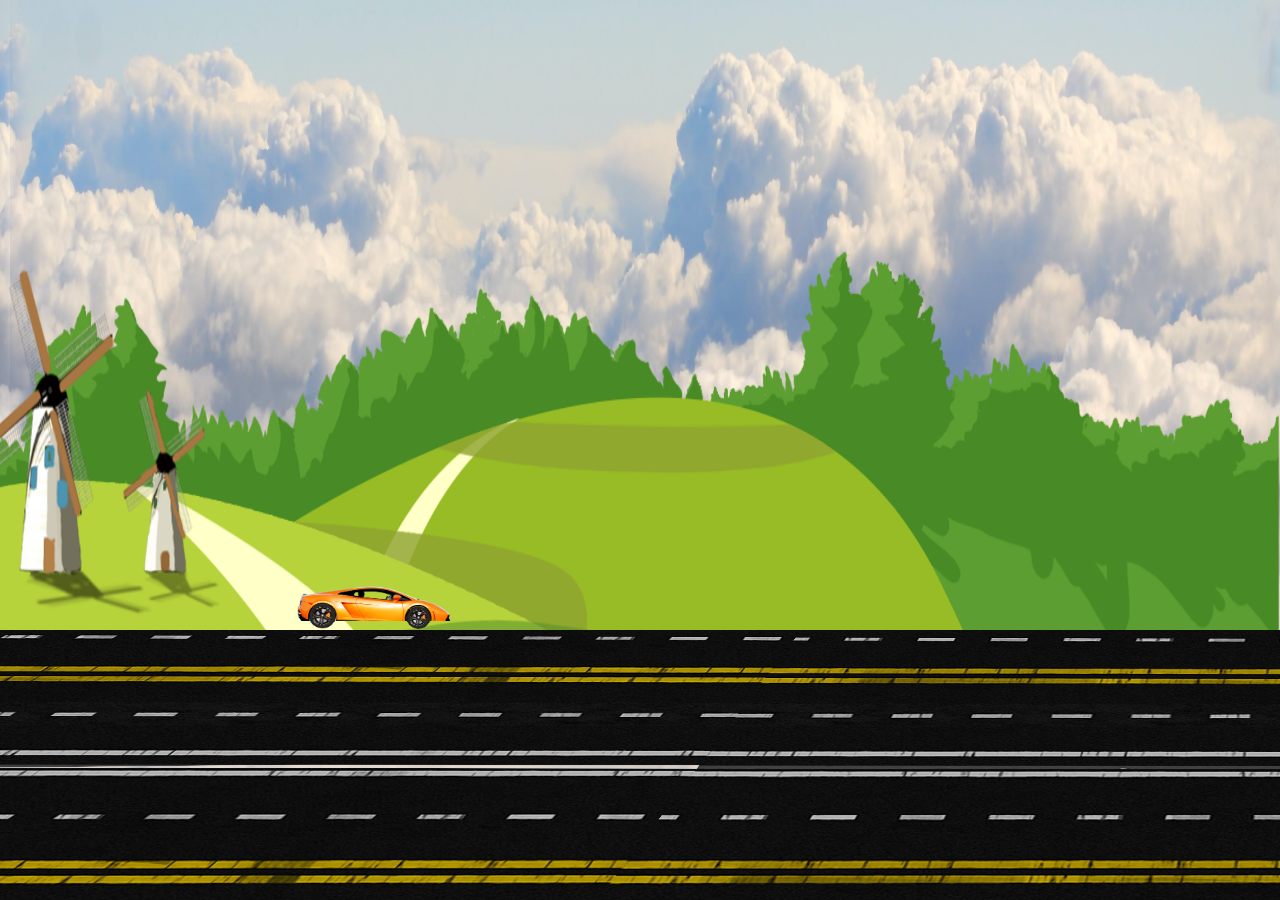
<file: index.html>
<!DOCTYPE html>
<html lang="en">
<head>
    <meta charset="UTF-8">
    <meta http-equiv="X-UA-Compatible" content="IE=edge">
    <meta name="viewport" content="width=device-width, initial-scale=1.0">
    <link rel="icon" href="logo.jfif">
    <link rel="stylesheet" href="style.css">
    <title>Car Animation CSS and JAvascript</title>
</head>
<body>
    <div class="container">
        <div class="sky">   
            <div class="trees"></div>
            <div class="track"></div>
            <div class="car">
                <div class="wheel wheel1">
                    <img src="car_wheel_left.png" alt="left">
                </div>
                <div class="wheel wheel2">
                    <img src="car_wheel_left.png" alt="left">
                </div>
            </div>
        </div>
    </div>
    <script src="script.js"></script>
</body>
</html>
</file>
<file: style.css>
*{
    margin: 0px;
    padding: 0px;
    /* overflow: hidden; */
}
body{
    overflow: hidden;
    animation: shakebody 4s linear  infinite;
}
.sky{
    height: 100vh;
    background: url('background.jpg') no-repeat;
    background-size: 100% 100%;
    width: 100vw;
    position: absolute;
}

.trees{
    height: 100vh;
    width: 100vw;
    background-image: url('trees.png');
    background-size: 100% 100%;
    bottom: 23vh;
    position: absolute;
}
.track{
    height:  30vh;
    width: 800vw;
    background-image: url('track.png');
    /* background-repeat: no-repeat; */
    /* background-size: cover; */
    position: absolute;
    animation: carmove 3s linear  infinite;
    top: 70vh;
}

.car{
    height: 42px;
    width: 190px;
    background-image: url('car_body.png');
    background-repeat: no-repeat;
    background-size: cover;
    position: absolute;
    left: 22vw;
    animation: shake 4s linear infinite;
    bottom: 31vh;
}
/* .wheel{ */

/* } */
.wheel1 img{
    width: 33px;
    position: relative;
    top: 20px;
    left: 24px;
    animation: wheelrotation .2s linear  infinite  ;
}
.wheel2 img{
    width: 29px;
    position: relative;
    top: -13px;
    left: 122px;
    animation: wheelrotation .2s linear  infinite  ;
}
@keyframes wheelrotation {
    100%{
        transform: rotate(360deg);
    }
}
@keyframes carmove {
    100%{
        transform: translateX(-300vw);
    }
}
@keyframes shake {
    0%{
        transform: translateY(-5px);
    }
    50%{
        transform: translateY(5px);
    }
    100%{
        transform: translateY(-5px);
    }
}

@keyframes shakebody {
    0%{
        transform: translateY(-15px);
    }
    50%{
        transform: translateY(15px);
    }
    100%{
        transform: translateY(-15px);
    }
}
</file>
